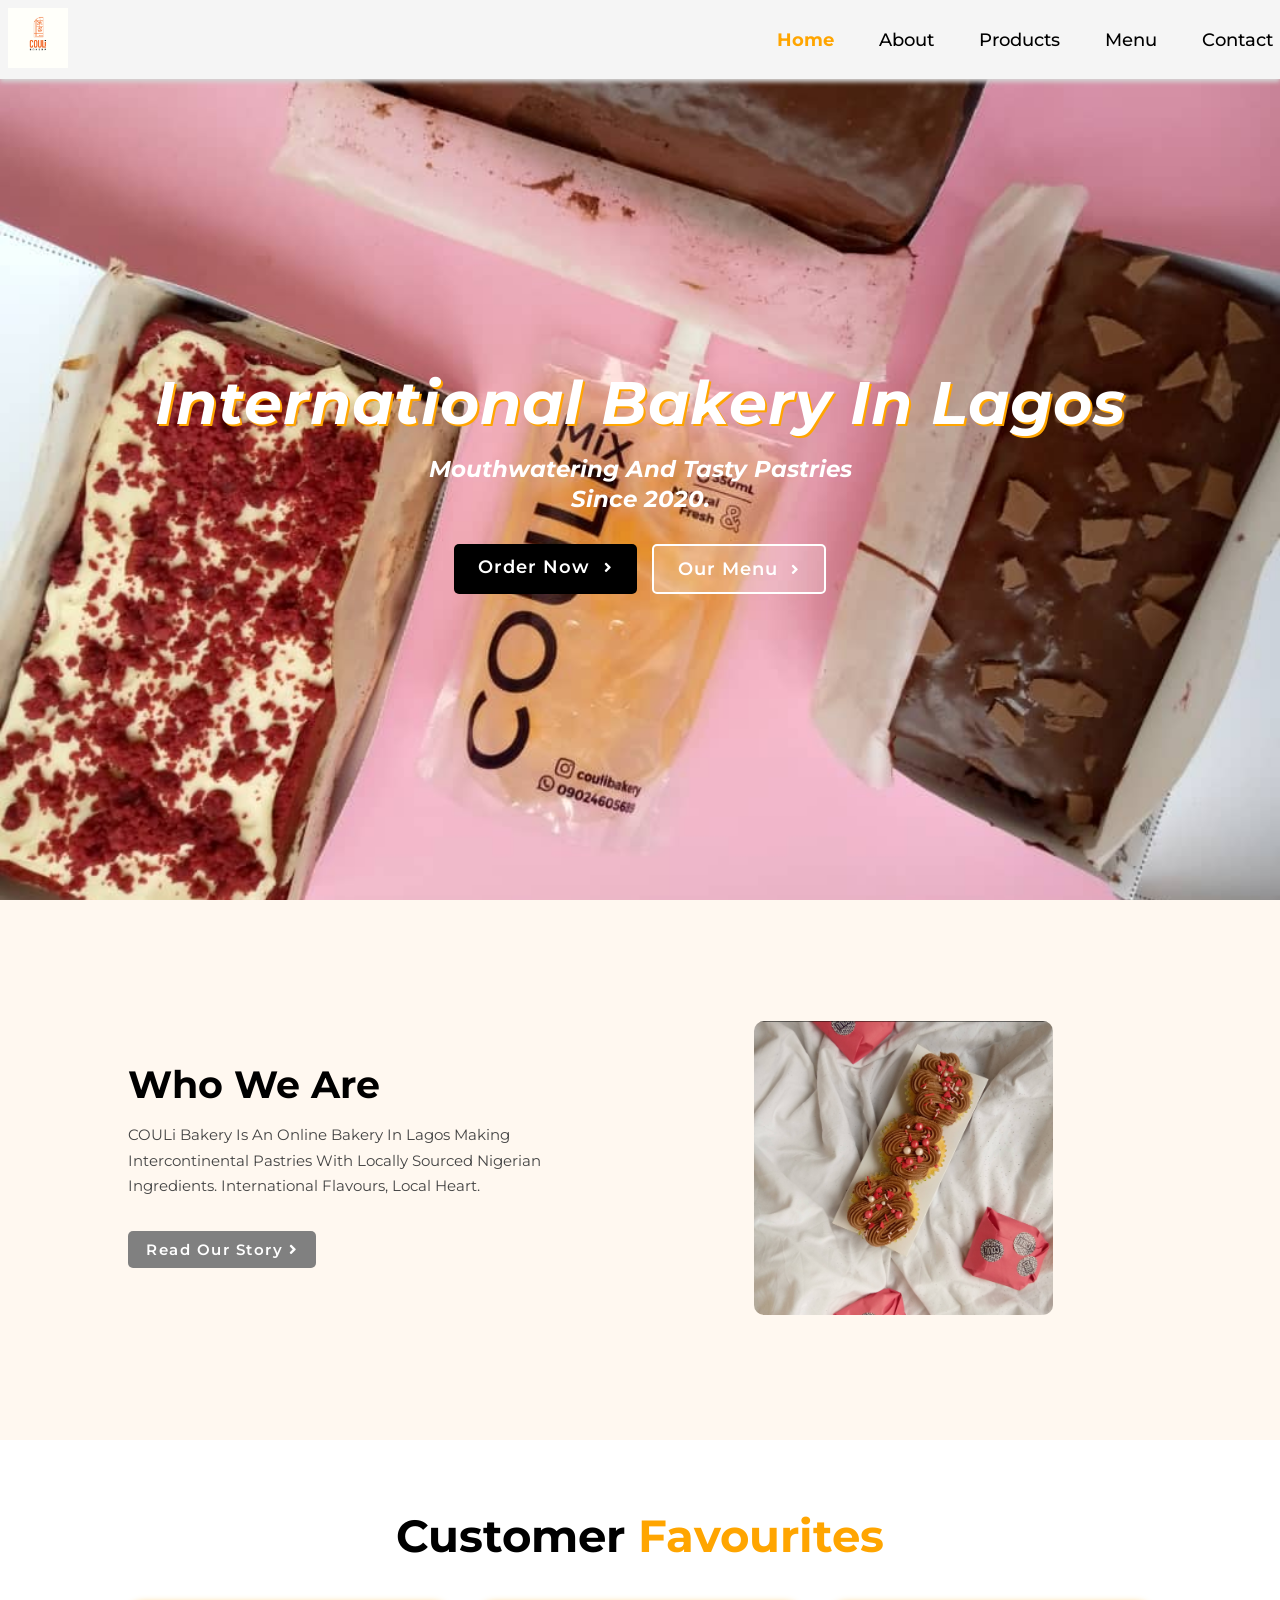
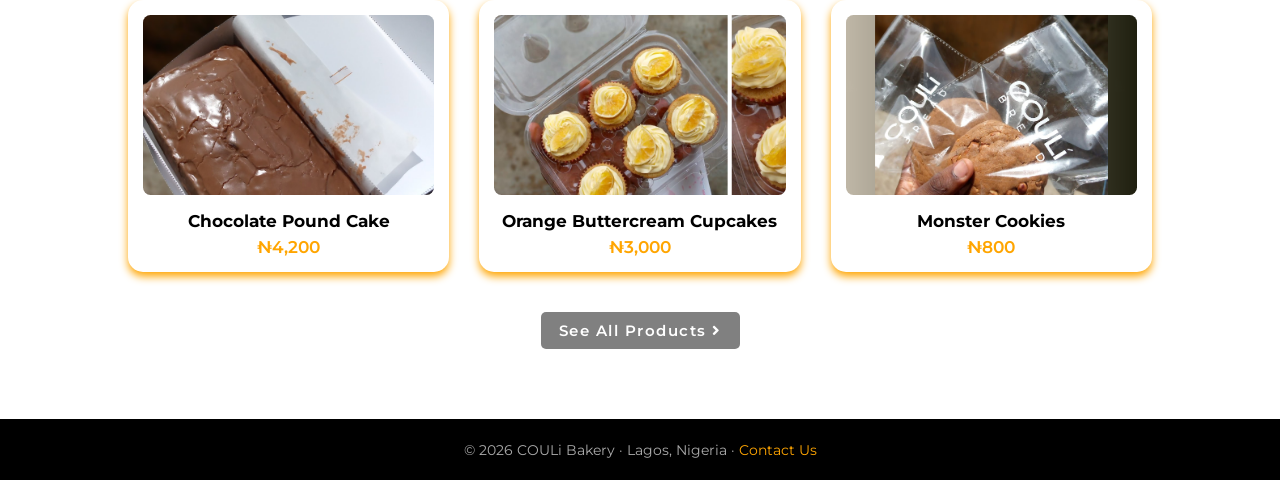
<file: Index.html>
<!DOCTYPE html>
<html lang="en">
<head>
    <meta charset="UTF-8">
    <meta name="viewport" content="width=device-width, initial-scale=1.0">
    <link rel="stylesheet" href="https://cdnjs.cloudflare.com/ajax/libs/font-awesome/5.15.3/css/all.min.css">
    <link rel="stylesheet" href="style.css">
    <title>COULi Bakery — Home</title>
</head>
<body>


    <header>
        <a href="index.html" class="logo"><img src="logo.png" alt="COULi Bakery Logo"></a>
        <nav class="navigate">
            <ul>
                <li><a href="index.html" class="active"><b>Home</b></a></li>
                <li><a href="about.html">About</a></li>
                <li><a href="products.html">Products</a></li>
                <li><a href="menu.html">Menu</a></li>
                <li><a href="contact.html">Contact</a></li>
            </ul>
        </nav>
        <div id="menu"><i class="fas fa-bars"></i></div>
    </header>

    
    <section class="home">
        <h1><em>International Bakery in Lagos</em></h1>
        <p><b><em>Mouthwatering and tasty pastries<br>since 2020.</em></b></p>
        <div class="home-btn">
           
            <a href="products.html" class="hero-link">Order Now <i class="fas fa-angle-right"></i></a>
            <a href="menu.html" class="hero-link secondary">Our Menu <i class="fas fa-angle-right"></i></a>
        </div>
    </section>

   
    <section class="home-teaser">
        <div class="teaser-content">
            <h2>Who We Are</h2>
            <p>COULi Bakery is an online bakery in Lagos making intercontinental pastries
               with locally sourced Nigerian ingredients. International flavours, local heart.</p>
            <a href="about.html" class="btn">Read Our Story <i class="fas fa-angle-right"></i></a>
        </div>
        <div class="teaser-image">
            <img src="hg2.png" alt="COULi pastries">
        </div>
    </section>

   
    <section class="home-featured">
        <h2 class="title">Customer <span>Favourites</span></h2>
        <div class="featured-grid">
            <div class="featured-card">
                <img src="cake2.png" alt="Chocolate Pound Cake">
                <h3>Chocolate Pound Cake</h3>
                <p>₦4,200</p>
            </div>
            <div class="featured-card">
                <img src="bgcu.png" alt="Cupcakes">
                <h3>Orange Buttercream Cupcakes</h3>
                <p>₦3,000</p>
            </div>
            <div class="featured-card">
                <img src="cok.png" alt="Monster Cookies">
                <h3>Monster Cookies</h3>
                <p>₦800</p>
            </div>
        </div>
        <div style="text-align:center; margin-top:2rem;">
            <a href="products.html" class="btn">See All Products <i class="fas fa-angle-right"></i></a>
        </div>
    </section>

    <footer class="page-footer">
        <p>© 2026 COULi Bakery · Lagos, Nigeria · <a href="contact.html">Contact Us</a></p>
    </footer>

    <script src="https://cdnjs.cloudflare.com/ajax/libs/jquery/3.6.0/jquery.min.js"></script>
    <script src="nav.js"></script>
</body>
</html>
</file>
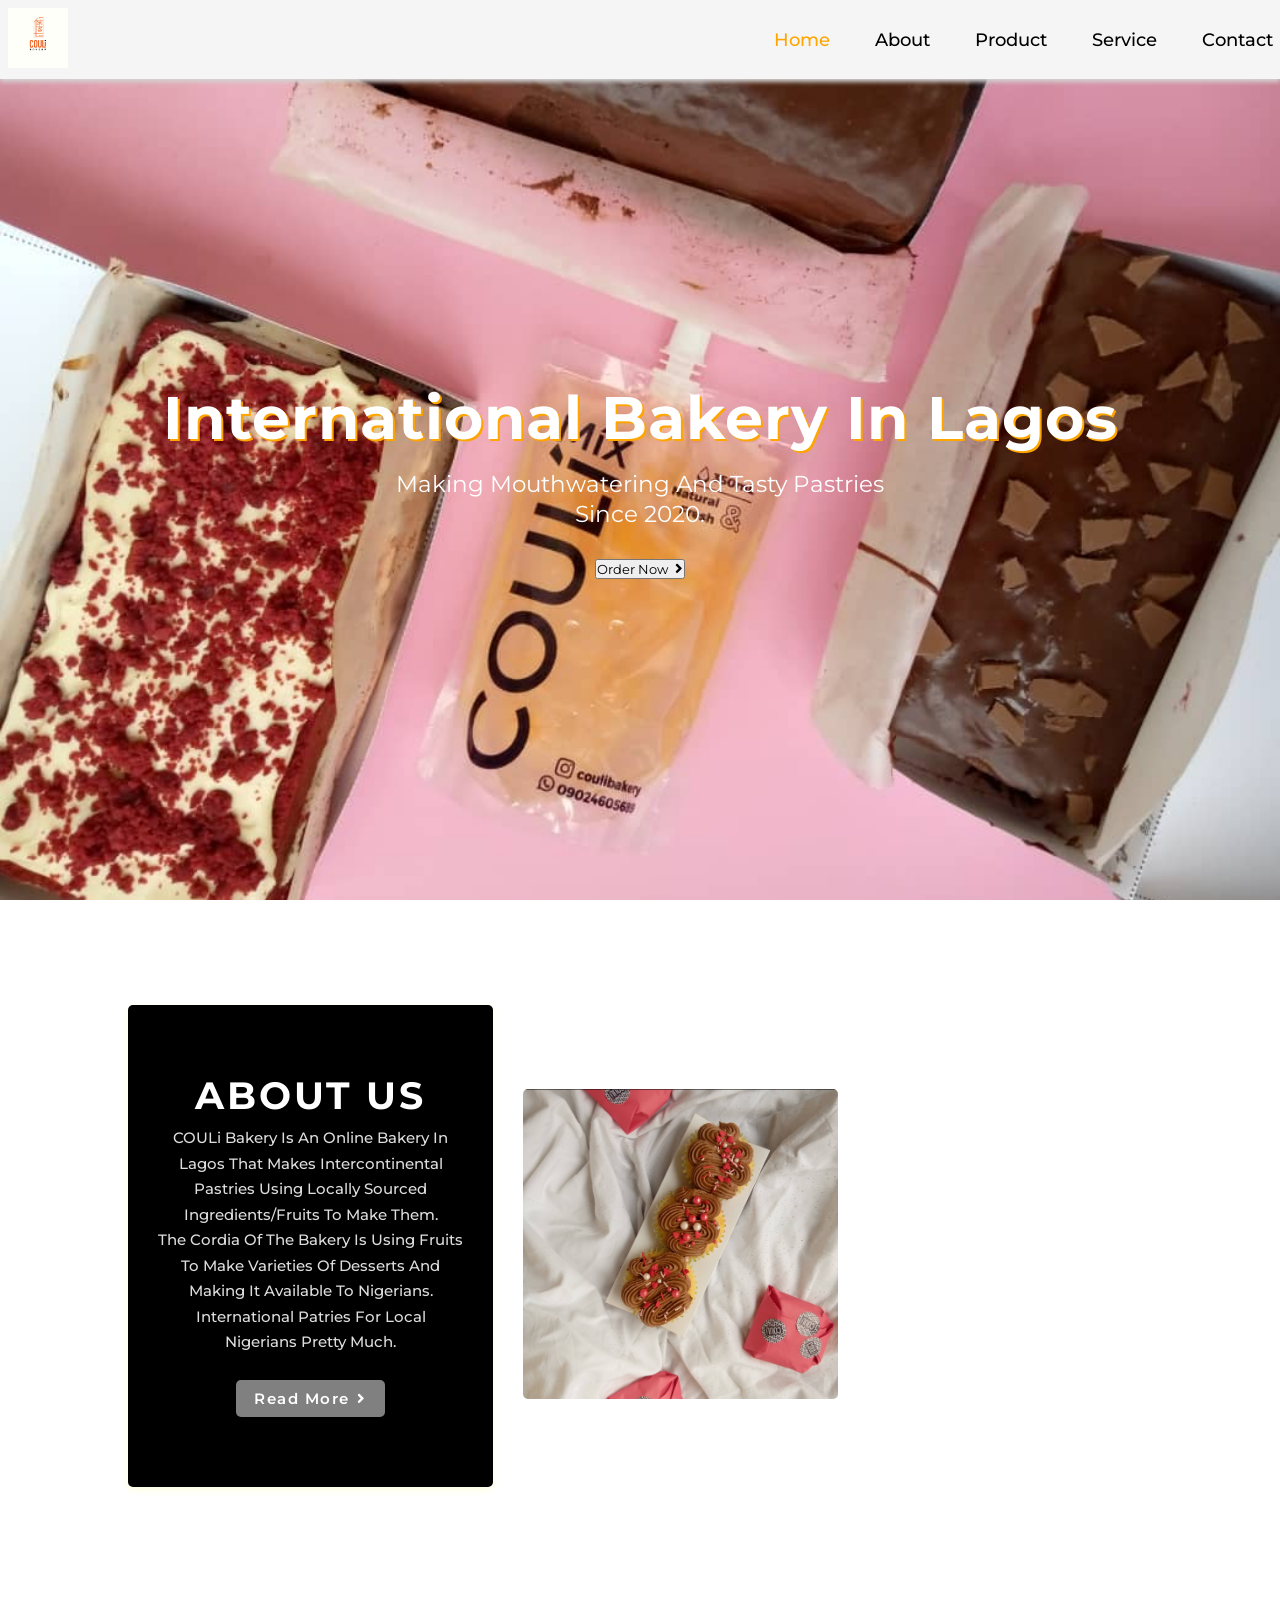
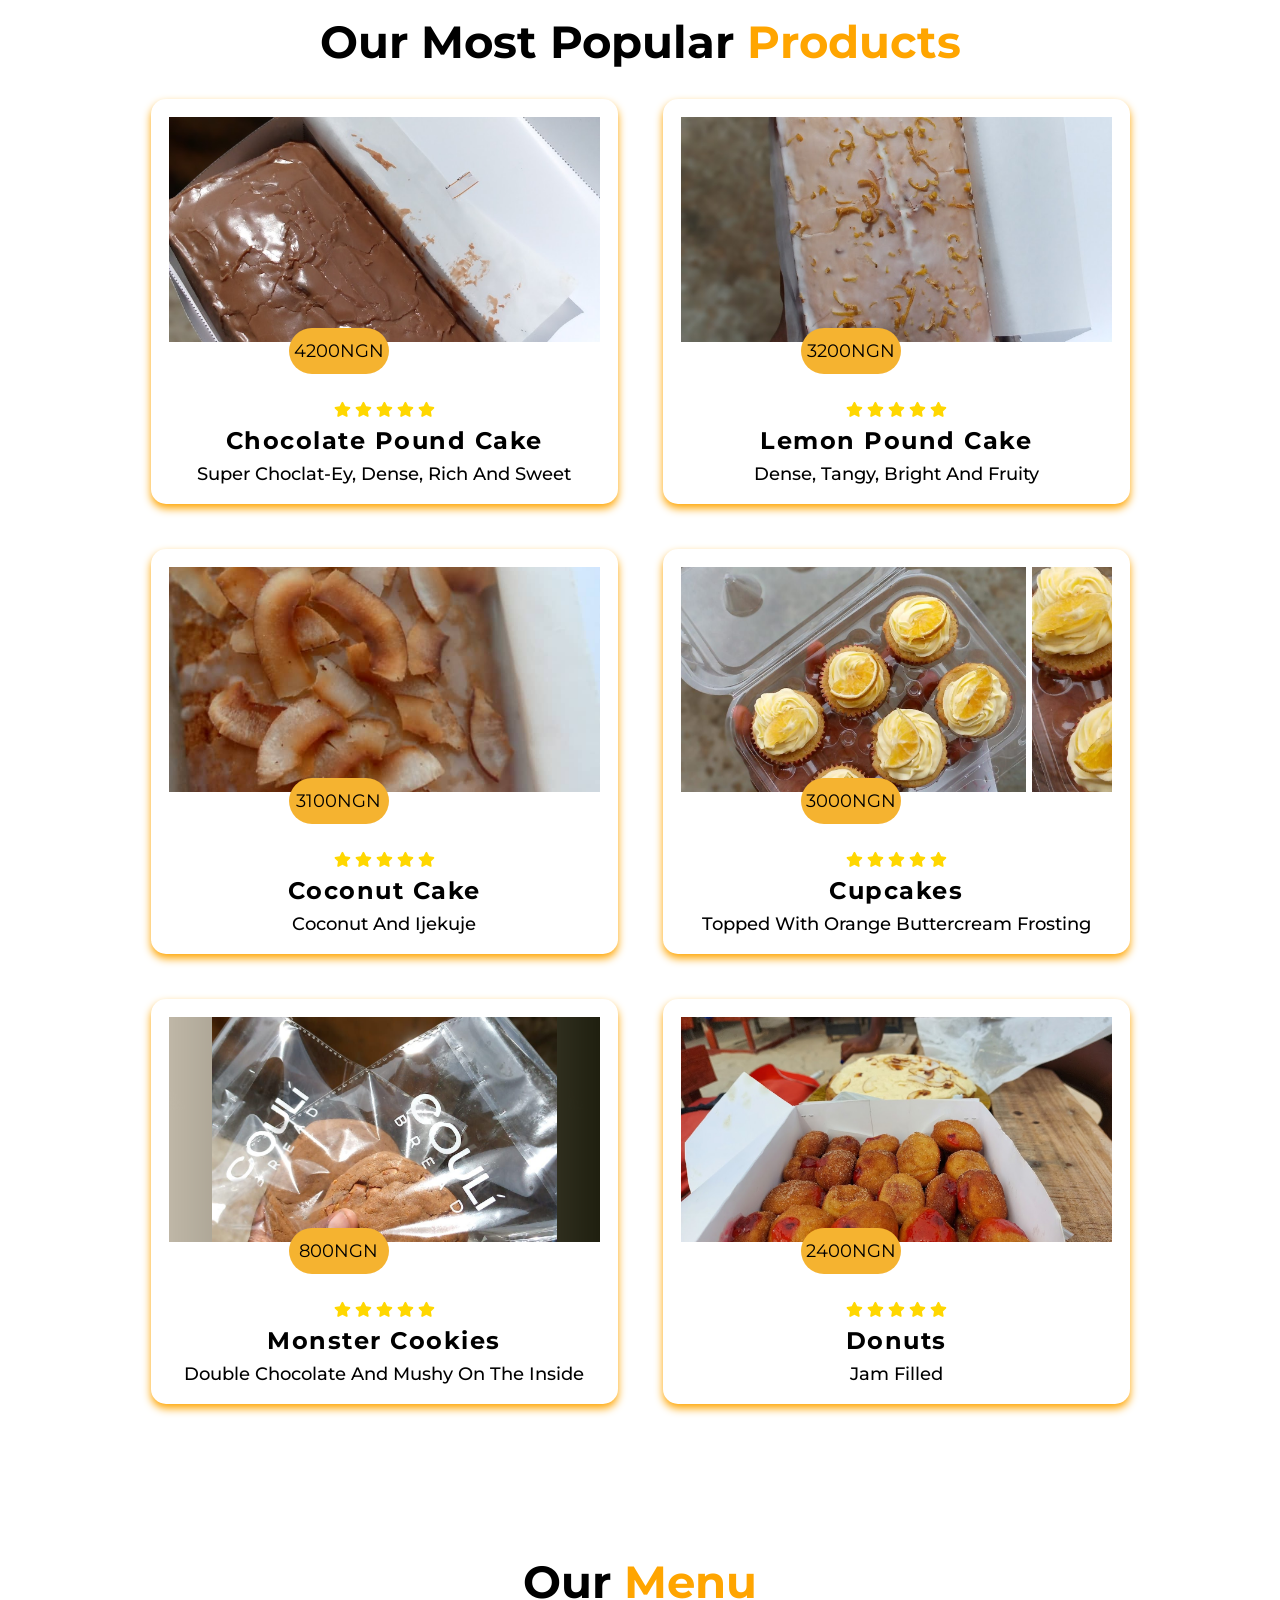
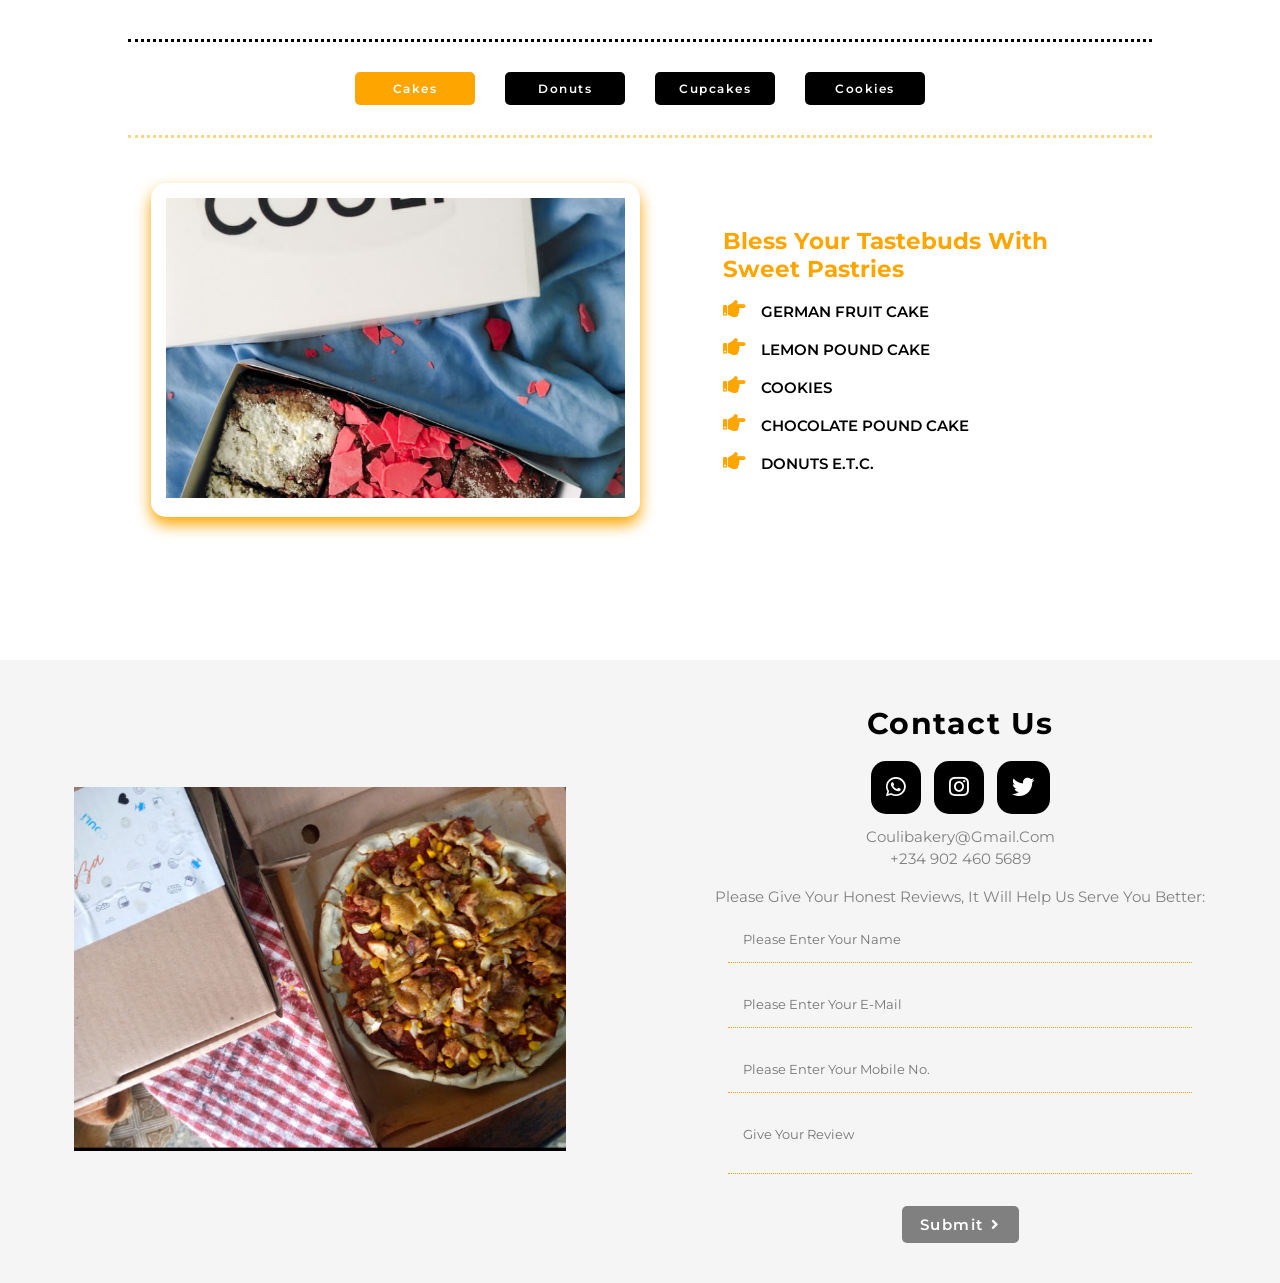
<file: index.html>
<!DOCTYPE html>
<html lang="en">
<head>
    <meta charset="UTF-8">
    <meta name="viewport" content="width=device-width, initial-scale=1.0">
    <link rel="stylesheet" href="https://cdnjs.cloudflare.com/ajax/libs/font-awesome/5.15.3/css/all.min.css">
    <link rel="stylesheet" href="style.css">
    <title>COULi Bakery</title>
</head>

<body>
    <!--------------------------------------header---------------->
    <header>
        <a href="#home" class="logo"><img src="logo.png"></a>

        <nav class="navigate">
            <ul>
                <li><a href="#home" class="active">Home</a></li>
                <li><a href="#about">About</a></li>
                <li><a href="#product">Product</a></li>
                <li><a href="#service">Service</a></li>
                <li><a href="#contact">Contact</a></li>
            </ul>
        </nav>
        <div id="menu"><i class="fas fa-bars"></i></div>
    </header>
    <!-------------------------Home------------------->
    <section id="home" class="home">
        <h1>International Bakery in Lagos</h1>
        <p>Making Mouthwatering and tasty pastries<br> since 2020.</p>
        <div class="home-btn">
            <button>Order Now<i class="fas fa-angle-right"></i></button>
        </div>
    </section>
    <!-------------------------about------------------->
    <section id="about" class="about">
        <div class="about-content">
            <h2>ABOUT US</h2>
            <p>COULi Bakery is an online Bakery in Lagos that makes intercontinental Pastries using locally sourced ingredients/fruits to make them.<br>
                The cordia of the Bakery is using fruits to make varieties of Desserts and making it available to Nigerians.</br>
                International Patries for Local Nigerians pretty much.</p>
            <button class="btn">Read More<i class="fas fa-angle-right"></i></button>
        </div>
        <div class="image">
            <img src="hg2.png" alt="img">
        </div>
    </section>
    <!-----------------------product-------------------->
    <section class="product" id="product">
        <h1 class="title">Our most popular <span>products</span></h1>
        <div class="cake-product">
            <div class="inner-cake-row">
                <div class="inner-cake-col">
                    <img src="cake2.png" alt="">
                    <div class="cake-price">
                        <p>4200NGN</p>
                    </div>
                    <div class="cake-star">
                        <i class="fa fa-star" aria-hidden="true"></i>
                        <i class="fa fa-star" aria-hidden="true"></i>
                        <i class="fa fa-star" aria-hidden="true"></i>
                        <i class="fa fa-star" aria-hidden="true"></i>
                        <i class="fa fa-star" aria-hidden="true"></i>
                    </div>
                    <h2>Chocolate pound cake</h2>
                    <h3>Super Choclat-ey, Dense, Rich and Sweet</h3>
                </div>
                <div class="inner-cake-col">
                    <img src="cake3.png" alt="">
                    <div class="cake-price">
                        <p>3200NGN</p>
                    </div>
                    <div class="cake-star">
                        <i class="fa fa-star" aria-hidden="true"></i>
                        <i class="fa fa-star" aria-hidden="true"></i>
                        <i class="fa fa-star" aria-hidden="true"></i>
                        <i class="fa fa-star" aria-hidden="true"></i>
                        <i class="fa fa-star" aria-hidden="true"></i>
                    </div>
                    <h2>Lemon pound cake</h2>
                    <h3>Dense, Tangy, Bright and Fruity</h3>
                </div>
                    
                <div class="inner-cake-col">
                    <img src="hg1.jpg" alt="">
                    <div class="cake-price">
                        <p>3100NGN</p>
                    </div>
                    <div class="cake-star">
                        <i class="fa fa-star" aria-hidden="true"></i>
                        <i class="fa fa-star" aria-hidden="true"></i>
                        <i class="fa fa-star" aria-hidden="true"></i>
                        <i class="fa fa-star" aria-hidden="true"></i>
                        <i class="fa fa-star" aria-hidden="true"></i>
                    </div>
                    <h2>Coconut cake</h2>
                    <h3>Coconut and ijekuje</h3>
                </div>
                <div class="inner-cake-col">
                    <img src="bgcu.png" alt="">
                    <div class="cake-price">
                        <p>3000NGN</p>
                    </div>
                    <div class="cake-star">
                        <i class="fa fa-star" aria-hidden="true"></i>
                        <i class="fa fa-star" aria-hidden="true"></i>
                        <i class="fa fa-star" aria-hidden="true"></i>
                        <i class="fa fa-star" aria-hidden="true"></i>
                        <i class="fa fa-star" aria-hidden="true"></i>
                    </div>
                    <h2>Cupcakes</h2>
                    <h3>Topped with Orange Buttercream Frosting</h3>
                </div>
                <div class="inner-cake-col">
                    <img src="cok.png" alt="">
                    <div class="cake-price">
                        <p>800NGN</p>
                    </div>
                    <div class="cake-star">
                        <i class="fa fa-star" aria-hidden="true"></i>
                        <i class="fa fa-star" aria-hidden="true"></i>
                        <i class="fa fa-star" aria-hidden="true"></i>
                        <i class="fa fa-star" aria-hidden="true"></i>
                        <i class="fa fa-star" aria-hidden="true"></i>
                    </div>
                    <h2>Monster Cookies</h2>
                    <h3>Double Chocolate and Mushy on the inside</h3>
                </div>
                <div class="inner-cake-col">
                    <img src="do.png" alt="">
                    <div class="cake-price">
                        <p>2400NGN</p>
                    </div>
                    <div class="cake-star">
                        <i class="fa fa-star" aria-hidden="true"></i>
                        <i class="fa fa-star" aria-hidden="true"></i>
                        <i class="fa fa-star" aria-hidden="true"></i>
                        <i class="fa fa-star" aria-hidden="true"></i>
                        <i class="fa fa-star" aria-hidden="true"></i>
                    </div>
                    <h2>Donuts</h2>
                    <h3>Jam filled</h3>
                </div>
            </div>
        </div>
    </section>
    <!----------------------service--------------------->
    <section id="service" class="service">
        <h1 class="title">Our <span>Menu</span></h1>
        <div class="cake-list">
            <a class="btn1 active" data-src="img1.png">Cakes</a>
            <a class="btn1" data-src="do.png">Donuts</a>
            <a class="btn1" data-src="bgcu.png">Cupcakes</a>
            <a class="btn1" data-src="cok.png">Cookies</a>
        </div>
        <div class="cake-row">
            <div class="image">
                <img src="img1.png" id="cake-img" alt="">
            </div>
            <div class="cake-content">
                <div class="cake-info">
                    <h3> Bless your tastebuds with sweet pastries
                        &nbsp;<i class="fa-solid fa-pie"></i></h3>
                    <a><i class="fas fa-hand-point-right"></i>GERMAN FRUIT CAKE<br></a>
                    <a><i class="fas fa-hand-point-right"></i>LEMON POUND CAKE<br></a>
                    <a><i class="fas fa-hand-point-right"></i>COOKIES<br></a>
                    <a><i class="fas fa-hand-point-right"></i>CHOCOLATE POUND CAKE<br></a>
                    <a><i class="fas fa-hand-point-right"></i>DONUTS E.T.C.<br></a>
                </div>
            </div>
        </div>
    </section>
    <!------------------------contact us--------------->
    <footer class="contact" id="contact">
        <div class="cake-contact">
            <div class="cake-contact-row">
                <div class="cake-contact-col">
                    <img src="hg3.png" alt="img" class="images">
                </div>
                <div class="cake-contact-col">
                    <h1>Contact Us</h1>
                    <div class="social">
                        <i class="fab fa-whatsapp"></i>
                        <i class="fab fa-instagram"></i>
                        <i class="fab fa-twitter"></i>
                    </div>
                    <p>coulibakery@gmail.com<br>+234 902 460 5689</p>
                    <p>Please give your honest reviews, it will help us serve you better:</p>
                    <form id="formdetails" method="get">
                    <input type="text" name="name" id="name" placeholder="Please Enter Your Name" required>
                    <input type="text" name="email" id="email" placeholder="Please Enter Your E-mail" required>
                    <input type="text" name="mobile" id="mobile" placeholder="Please Enter Your Mobile No." required>
                    <textarea row="8" col="10" name="msg" placeholder="Give Your Review"></textarea>
                    <button class="btn">Submit<i class="fas fa-angle-right"></i></button>
                </form>
                </div>
            </div>
        </div>
    </footer>
    <!-------------------------jquery------------------------------>
    <script src="https://cdnjs.cloudflare.com/ajax/libs/jquery/3.6.0/jquery.min.js"></script>
    <script>
        $(document).ready(function () {
            $('#menu').click(function () {
                $(this).toggleClass('fas fa-times');
                $('.navigate').toggleClass('nav-toggle');
            });

            $(window).on('scroll load',function()
            {
                $('#menu').removeClass('fas fa-times');
                $('.navigate').removeClass('nav-toggle');
            });

            $('.service .cake-list .btn1').click(function () {
                $(this).addClass('active').siblings().removeClass('active');

                let src = $(this).attr('data-src');
                $('#cake-img').attr('src', src);
            });

        });

    </script>
</body>

</html>
</file>
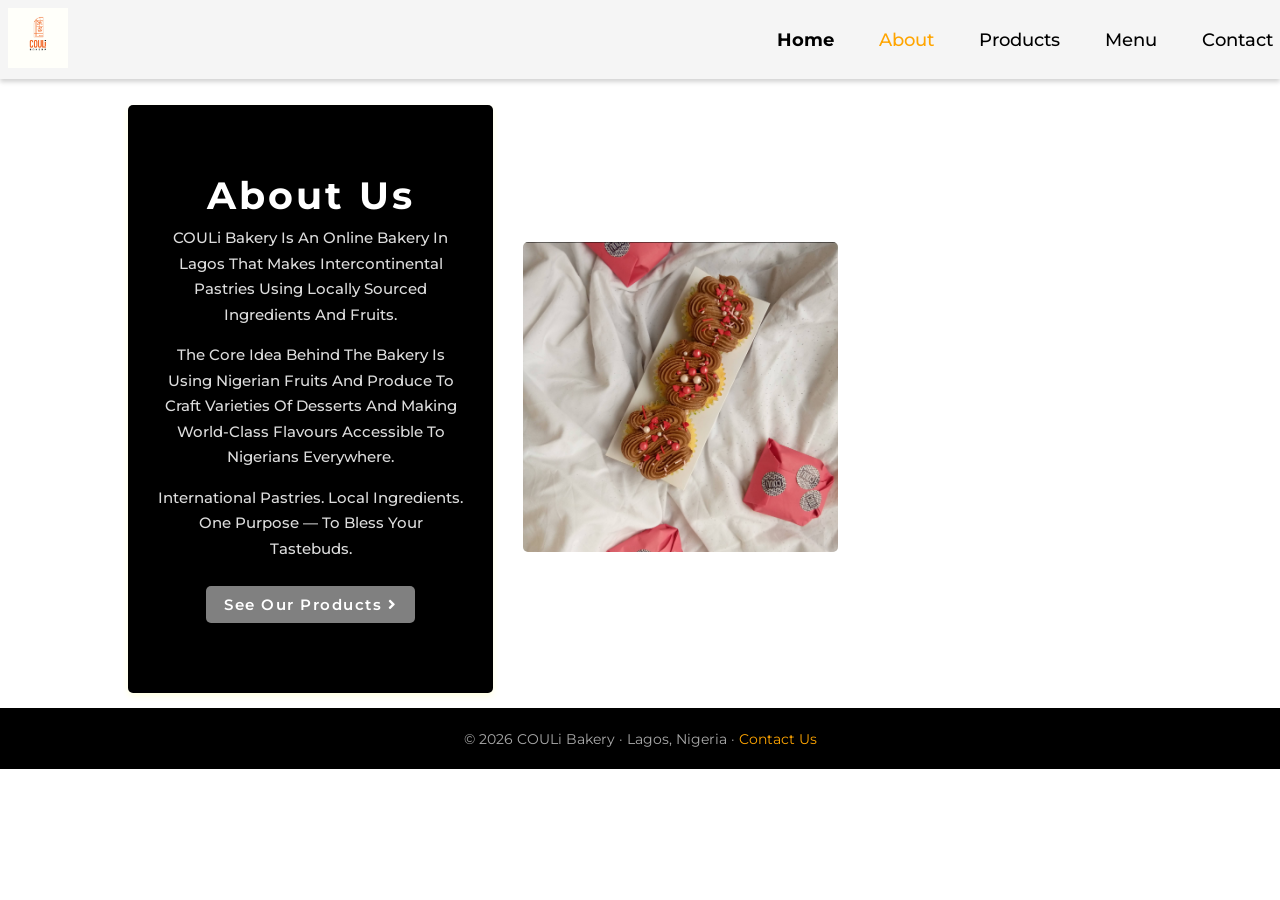
<file: about.html>
<!DOCTYPE html>
<html lang="en">
<head>
    <meta charset="UTF-8">
    <meta name="viewport" content="width=device-width, initial-scale=1.0">
    <link rel="stylesheet" href="https://cdnjs.cloudflare.com/ajax/libs/font-awesome/5.15.3/css/all.min.css">
    <link rel="stylesheet" href="style.css">
    <title>COULi Bakery — About</title>
</head>
<body>

    <header>
        <a href="index.html" class="logo"><img src="logo.png" alt="COULi Bakery Logo"></a>
        <nav class="navigate">
            <ul>
                <li><a href="index.html"><b>Home</b></a></li>
                <li><a href="about.html" class="active">About</a></li>
                <li><a href="products.html">Products</a></li>
                <li><a href="menu.html">Menu</a></li>
                <li><a href="contact.html">Contact</a></li>
            </ul>
        </nav>
        <div id="menu"><i class="fas fa-bars"></i></div>
    </header>
    <section class="about page-section">
        <div class="about-content">
            <h2>About Us</h2>
            <p>COULi Bakery is an online Bakery in Lagos that makes intercontinental
               pastries using locally sourced ingredients and fruits.</p>
            <p>The core idea behind the bakery is using Nigerian fruits and produce
               to craft varieties of desserts and making world-class flavours accessible
               to Nigerians everywhere.</p>
            <p>International pastries. Local ingredients. One purpose — to bless your
               tastebuds.</p>
            <a href="products.html" class="btn">See Our Products <i class="fas fa-angle-right"></i></a>
        </div>
        <div class="image">
            <img src="hg2.png" alt="COULi Bakery pastries">
        </div>
    </section>

    <footer class="page-footer">
        <p>© 2026 COULi Bakery · Lagos, Nigeria · <a href="contact.html">Contact Us</a></p>
    </footer>

    <script src="https://cdnjs.cloudflare.com/ajax/libs/jquery/3.6.0/jquery.min.js"></script>
    <script src="nav.js"></script>
</body>
</html>
</file>
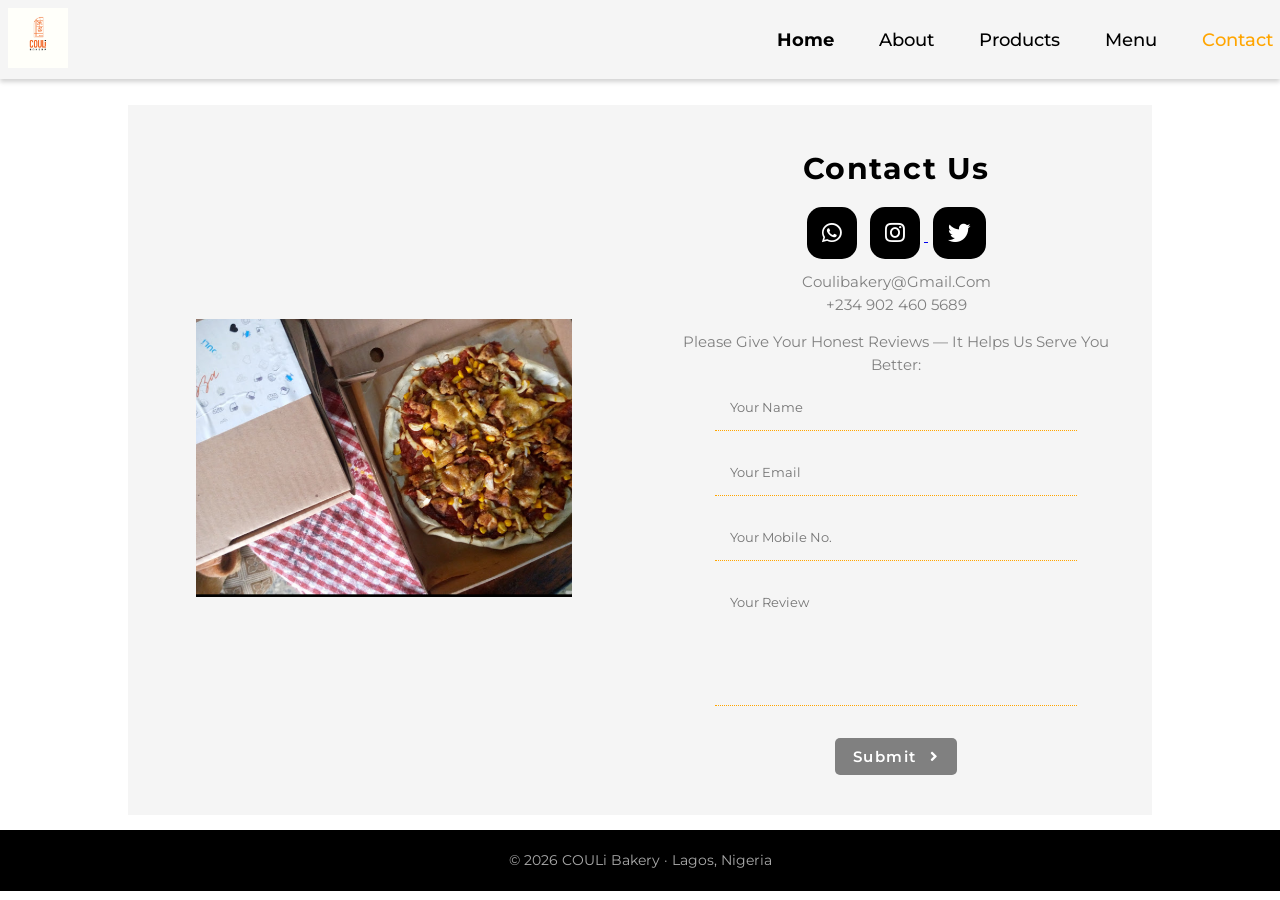
<file: contact.html>
<!DOCTYPE html>
<html lang="en">
<head>
    <meta charset="UTF-8">
    <meta name="viewport" content="width=device-width, initial-scale=1.0">
    <link rel="stylesheet" href="https://cdnjs.cloudflare.com/ajax/libs/font-awesome/5.15.3/css/all.min.css">
    <link rel="stylesheet" href="style.css">
    <title>COULi Bakery — Contact</title>
</head>
<body>

    <header>
        <a href="index.html" class="logo"><img src="logo.png" alt="COULi Bakery Logo"></a>
        <nav class="navigate">
            <ul>
                <li><a href="index.html"><b>Home</b></a></li>
                <li><a href="about.html">About</a></li>
                <li><a href="products.html">Products</a></li>
                <li><a href="menu.html">Menu</a></li>
                <li><a href="contact.html" class="active">Contact</a></li>
            </ul>
        </nav>
        <div id="menu"><i class="fas fa-bars"></i></div>
    </header>
    <footer class="contact page-section" id="contact">
        <div class="cake-contact">
            <div class="cake-contact-row">
                <div class="cake-contact-col">
                    <img src="hg3.png" alt="COULi Bakery" class="images">
                </div>
                <div class="cake-contact-col">
                    <h1>Contact Us</h1>
                    <div class="social">
                        <a href="#"><i class="fab fa-whatsapp"></i></a>
                        <a href="https://www.instagram.com/coulibakery/" target="_blank" rel="noopener">
                            <i class="fab fa-instagram"></i>
                        </a>
                        <a href="https://twitter.com/coulibakery" target="_blank" rel="noopener">
                            <i class="fab fa-twitter"></i>
                        </a>
                    </div>
                    <p>coulibakery@gmail.com<br>+234 902 460 5689</p>
                    <p>Please give your honest reviews — it helps us serve you better:</p>

                    <form id="formdetails" method="post">
                        <input type="text" name="name" id="name" placeholder="Your Name" required>
                        <input type="email" name="email" id="email" placeholder="Your Email" required>
                        <input type="tel" name="mobile" id="mobile" placeholder="Your Mobile No.">
                        <textarea rows="6" name="msg" placeholder="Your Review"></textarea>
                        <button class="btn" type="submit">Submit <i class="fas fa-angle-right"></i></button>
                    </form>
                </div>
            </div>
        </div>
    </footer>

    <div class="page-footer">
        <p>© 2026 COULi Bakery · Lagos, Nigeria</p>
    </div>

    <script src="https://cdnjs.cloudflare.com/ajax/libs/jquery/3.6.0/jquery.min.js"></script>
    <script src="nav.js"></script>
</body>
</html>
</file>
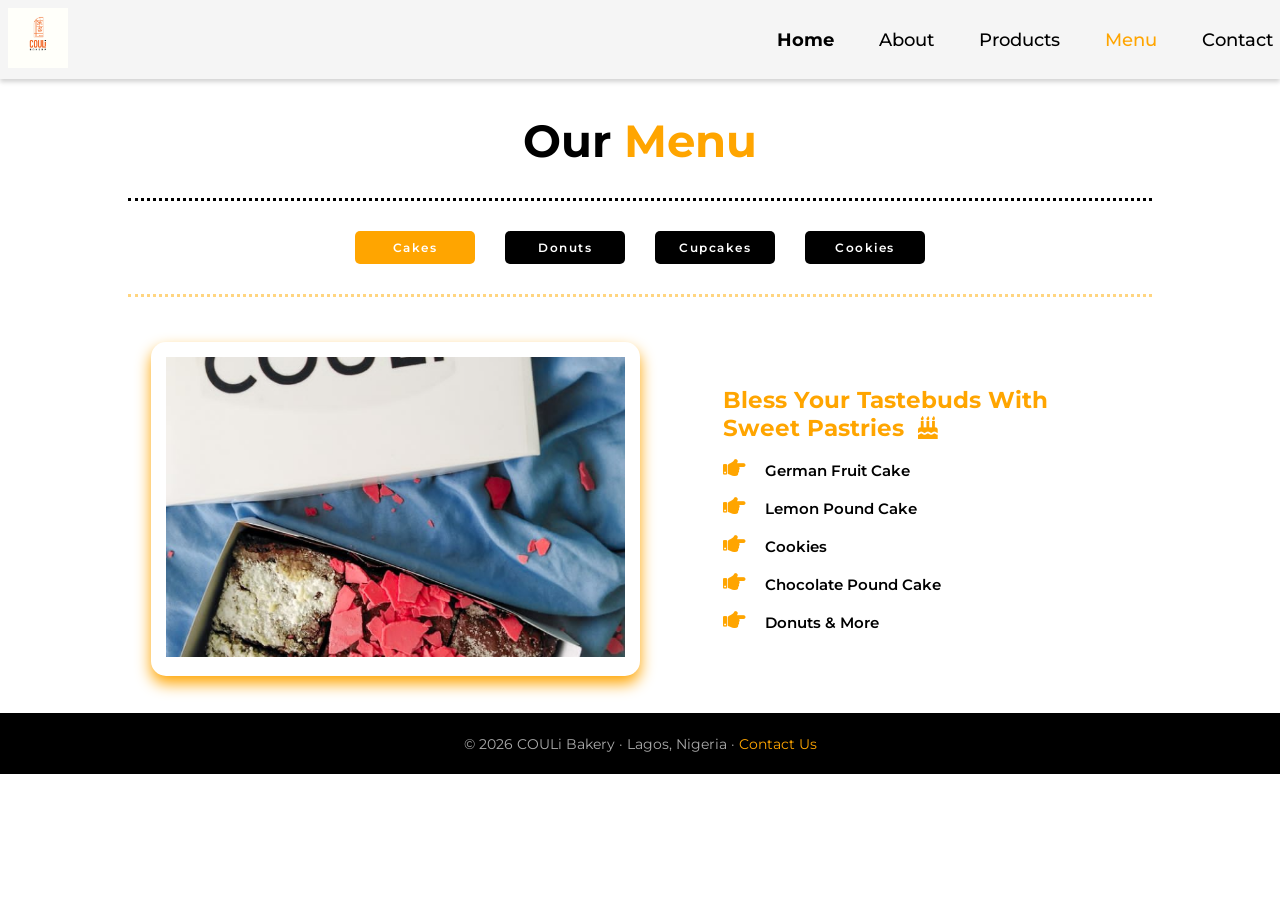
<file: menu.html>
<!DOCTYPE html>
<html lang="en">
<head>
    <meta charset="UTF-8">
    <meta name="viewport" content="width=device-width, initial-scale=1.0">
    <link rel="stylesheet" href="https://cdnjs.cloudflare.com/ajax/libs/font-awesome/5.15.3/css/all.min.css">
    <link rel="stylesheet" href="style.css">
    <title>COULi Bakery — Menu</title>
</head>
<body>

    <header>
        <a href="index.html" class="logo"><img src="logo.png" alt="COULi Bakery Logo"></a>
        <nav class="navigate">
            <ul>
                <li><a href="index.html"><b>Home</b></a></li>
                <li><a href="about.html">About</a></li>
                <li><a href="products.html">Products</a></li>
                <li><a href="menu.html" class="active">Menu</a></li>
                <li><a href="contact.html">Contact</a></li>
            </ul>
        </nav>
        <div id="menu"><i class="fas fa-bars"></i></div>
    </header>

    
    <section class="service page-section">
        <h1 class="title">Our <span>Menu</span></h1>
        <div class="cake-list">
            <a class="btn1 active" data-src="img1.png">Cakes</a>
            <a class="btn1" data-src="do.png">Donuts</a>
            <a class="btn1" data-src="bgcu.png">Cupcakes</a>
            <a class="btn1" data-src="cok.png">Cookies</a>
        </div>
        <div class="cake-row">
            <div class="image">
                <img src="img1.png" id="cake-img" alt="Menu item">
            </div>
            <div class="cake-content">
                <div class="cake-info">
                    <h3>Bless your tastebuds with sweet pastries &nbsp;<i class="fas fa-birthday-cake"></i></h3>
                    <a><i class="fas fa-hand-point-right"></i> German Fruit Cake<br></a>
                    <a><i class="fas fa-hand-point-right"></i> Lemon Pound Cake<br></a>
                    <a><i class="fas fa-hand-point-right"></i> Cookies<br></a>
                    <a><i class="fas fa-hand-point-right"></i> Chocolate Pound Cake<br></a>
                    <a><i class="fas fa-hand-point-right"></i> Donuts & More<br></a>
                </div>
            </div>
        </div>
    </section>

    <footer class="page-footer">
        <p>© 2026 COULi Bakery · Lagos, Nigeria · <a href="contact.html">Contact Us</a></p>
    </footer>

    <script src="https://cdnjs.cloudflare.com/ajax/libs/jquery/3.6.0/jquery.min.js"></script>
    <script src="nav.js"></script>
    <script>
        $(document).ready(function () {
            $('.service .cake-list .btn1').click(function () {
                $(this).addClass('active').siblings().removeClass('active');
                let src = $(this).attr('data-src');
                $('#cake-img').attr('src', src);
            });
        });
    </script>
</body>
</html>
</file>
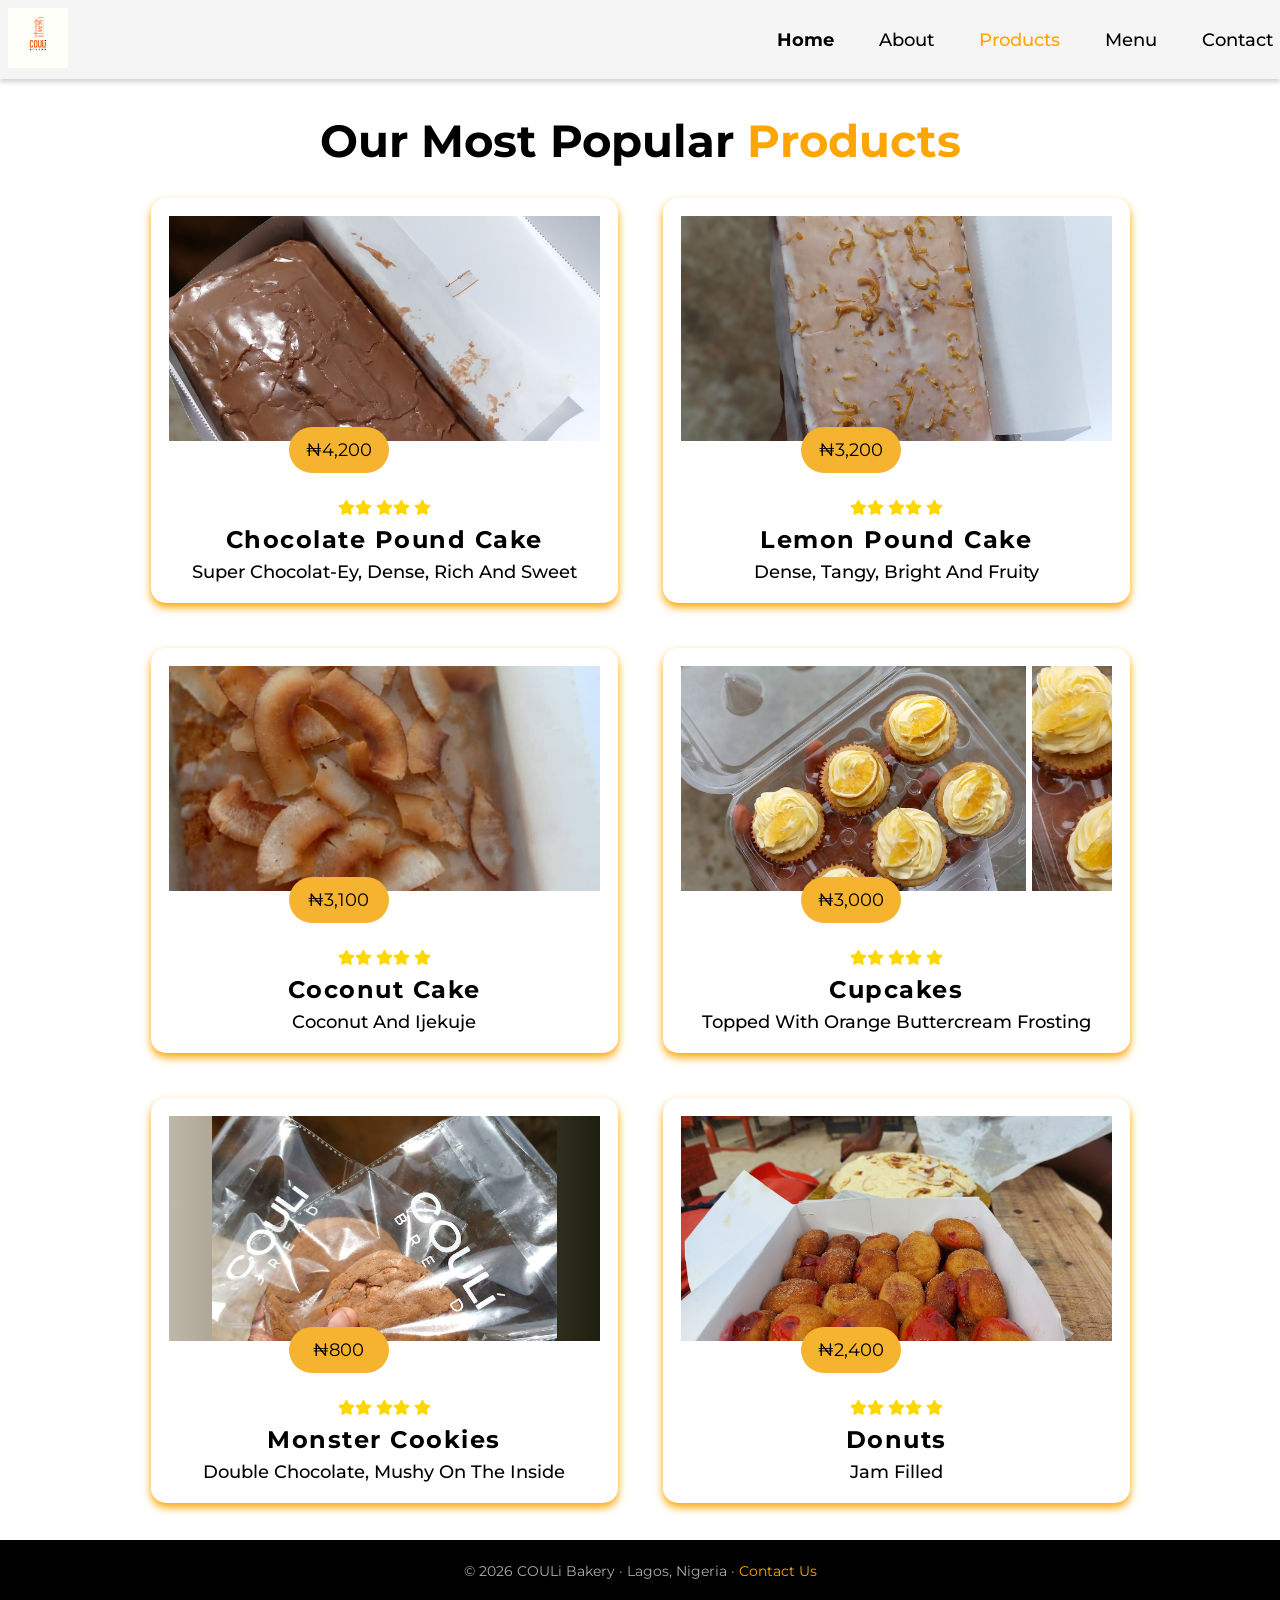
<file: product.html>
<!DOCTYPE html>
<html lang="en">
<head>
    <meta charset="UTF-8">
    <meta name="viewport" content="width=device-width, initial-scale=1.0">
    <link rel="stylesheet" href="https://cdnjs.cloudflare.com/ajax/libs/font-awesome/5.15.3/css/all.min.css">
    <link rel="stylesheet" href="style.css">
    <title>COULi Bakery — Products</title>
</head>
<body>

    <header>
        <a href="index.html" class="logo"><img src="logo.png" alt="COULi Bakery Logo"></a>
        <nav class="navigate">
            <ul>
                <li><a href="index.html"><b>Home</b></a></li>
                <li><a href="about.html">About</a></li>
                <li><a href="products.html" class="active">Products</a></li>
                <li><a href="menu.html">Menu</a></li>
                <li><a href="contact.html">Contact</a></li>
            </ul>
        </nav>
        <div id="menu"><i class="fas fa-bars"></i></div>
    </header>


    <section class="product page-section">
        <h1 class="title">Our Most Popular <span>Products</span></h1>
        <div class="cake-product">
            <div class="inner-cake-row">

                <div class="inner-cake-col">
                    <img src="cake2.png" alt="Chocolate Pound Cake">
                    <div class="cake-price"><p>₦4,200</p></div>
                    <div class="cake-star">
                        <i class="fa fa-star"></i><i class="fa fa-star"></i>
                        <i class="fa fa-star"></i><i class="fa fa-star"></i>
                        <i class="fa fa-star"></i>
                    </div>
                    <h2>Chocolate Pound Cake</h2>
                    <h3>Super Chocolat-ey, Dense, Rich and Sweet</h3>
                </div>

                <div class="inner-cake-col">
                    <img src="cake3.png" alt="Lemon Pound Cake">
                    <div class="cake-price"><p>₦3,200</p></div>
                    <div class="cake-star">
                        <i class="fa fa-star"></i><i class="fa fa-star"></i>
                        <i class="fa fa-star"></i><i class="fa fa-star"></i>
                        <i class="fa fa-star"></i>
                    </div>
                    <h2>Lemon Pound Cake</h2>
                    <h3>Dense, Tangy, Bright and Fruity</h3>
                </div>

                <div class="inner-cake-col">
                    <img src="hg1.jpg" alt="Coconut Cake">
                    <div class="cake-price"><p>₦3,100</p></div>
                    <div class="cake-star">
                        <i class="fa fa-star"></i><i class="fa fa-star"></i>
                        <i class="fa fa-star"></i><i class="fa fa-star"></i>
                        <i class="fa fa-star"></i>
                    </div>
                    <h2>Coconut Cake</h2>
                    <h3>Coconut and Ijekuje</h3>
                </div>

                <div class="inner-cake-col">
                    <img src="bgcu.png" alt="Cupcakes">
                    <div class="cake-price"><p>₦3,000</p></div>
                    <div class="cake-star">
                        <i class="fa fa-star"></i><i class="fa fa-star"></i>
                        <i class="fa fa-star"></i><i class="fa fa-star"></i>
                        <i class="fa fa-star"></i>
                    </div>
                    <h2>Cupcakes</h2>
                    <h3>Topped with Orange Buttercream Frosting</h3>
                </div>

                <div class="inner-cake-col">
                    <img src="cok.png" alt="Monster Cookies">
                    <div class="cake-price"><p>₦800</p></div>
                    <div class="cake-star">
                        <i class="fa fa-star"></i><i class="fa fa-star"></i>
                        <i class="fa fa-star"></i><i class="fa fa-star"></i>
                        <i class="fa fa-star"></i>
                    </div>
                    <h2>Monster Cookies</h2>
                    <h3>Double Chocolate, Mushy on the Inside</h3>
                </div>

                <div class="inner-cake-col">
                    <img src="do.png" alt="Jam Donuts">
                    <div class="cake-price"><p>₦2,400</p></div>
                    <div class="cake-star">
                        <i class="fa fa-star"></i><i class="fa fa-star"></i>
                        <i class="fa fa-star"></i><i class="fa fa-star"></i>
                        <i class="fa fa-star"></i>
                    </div>
                    <h2>Donuts</h2>
                    <h3>Jam Filled</h3>
                </div>

            </div>
        </div>
    </section>

    <footer class="page-footer">
        <p>© 2026 COULi Bakery · Lagos, Nigeria · <a href="contact.html">Contact Us</a></p>
    </footer>

    <script src="https://cdnjs.cloudflare.com/ajax/libs/jquery/3.6.0/jquery.min.js"></script>
    <script src="nav.js"></script>
</body>
</html>
</file>
<file: style.css>
@import url('https://fonts.googleapis.com/css2?family=Montserrat:wght@300;400;500&display=swap');

* {
    margin: 0;
    padding: 0;
    font-family: 'Montserrat', sans-serif;
    box-sizing: border-box;
    text-transform: capitalize;
}
html {
    font-size: 15px;
    scroll-behavior: smooth;
}
html::-webkit-scrollbar { width: .8rem; }
html::-webkit-scrollbar-thumb { background: orange; }

section, .page-section {
    min-height: 60vh;
    padding: 1rem 10%;
    padding-top: 7rem;
}


header {
    position: fixed;        
    top: 0;
    left: 0;
    width: 100%;
    background: whitesmoke;
    padding: 0.5rem;
    box-shadow: 0 .2rem .3rem lightgray;
    display: flex;
    align-items: center;
    justify-content: space-between;
    z-index: 1000;            
}
header .logo img { height: 4rem; }
header .navigate ul {
    display: flex;
    align-items: center;
    justify-content: center;
    list-style: none;
}
header .navigate ul li { margin-left: 3rem; }
header .navigate ul li a {
    font-size: 1.2rem;
    color: black;
    text-decoration: none;
    font-weight: 500;
}
header .navigate ul li a.active,
header .navigate ul li a:hover { color: orange; }
header #menu {
    font-size: 2rem;
    color: orange;
    cursor: pointer;
    display: none;
}

@media(max-width:768px) {
    header #menu { display: block; }
    header .navigate {
        position: fixed;
        top: 5rem;
        left: 0;
        width: 100%;
        background: orange;
        transform: scaleY(0);
        transform-origin: top;
        opacity: 0;
        transition: .3s ease;
        z-index: 999;
    }
    header .navigate ul { flex-flow: column; padding: 1rem; }
    header .navigate ul li { margin: 1rem; width: 100%; }
    header .navigate ul li a {
        display: block;
        color: #000;
        padding-left: 2rem;
        border-right: .1rem solid #000;
        font-size: 1rem;
    }
    header .navigate ul li a:hover,
    header .navigate ul li a.active { color: white; border-color: black; }
    header .navigate.nav-toggle { transform: scaleY(1); opacity: 1; }
    .fa-times { transition: .5s ease; transform: rotate(180deg); }
}


.home {
    background-image: url("cake1.jpg");
    background-position: center;
    background-size: cover;
    color: #fff;
    text-align: center;
    min-height: 100vh;
    display: flex;
    flex-direction: column;
    justify-content: center;
    align-items: center;
    padding-top: 5rem;
}
.home h1 {
    font-size: 4rem;
    text-shadow: 2px 2px orange;
    letter-spacing: 1px;
    margin-bottom: 1rem;
}
.home p { font-size: 1.5rem; line-height: 2rem; margin-bottom: 2rem; }

.home-btn { display: flex; gap: 1rem; justify-content: center; flex-wrap: wrap; }
.hero-link {
    display: inline-block;
    padding: 12px 24px;
    border-radius: 5px;
    font-size: 1.2rem;
    font-weight: 600;
    text-decoration: none;
    letter-spacing: 1px;
    color: #fff;
    background: black;
    transition: background .3s ease;
}
.hero-link:hover { background: orange; color: #fff; }
.hero-link.secondary { background: rgba(255,255,255,0.2); border: 2px solid white; }
.hero-link.secondary:hover { background: orange; border-color: orange; }

@media(max-width:768px) {
    .home h1 { font-size: 2.5rem; }
    .home p { font-size: 1.2rem; }
}

.btn {
    display: inline-block;
    margin: 10px 0;
    padding: .6rem 1.2rem;
    border-radius: 5px;
    border: none;
    background: grey;
    color: #fff;
    font-size: 1rem;
    font-weight: 600;
    letter-spacing: .1rem;
    text-decoration: none;
    cursor: pointer;
    transition: background .3s ease;
}
.btn:hover { background: orange; }

button i, .hero-link i {
    margin-left: .5rem;
    font-size: 1rem;
    animation: animate .5s ease infinite;
}
@keyframes animate {
    0%   { transform: translateX(-3px); }
    100% { transform: translateX(3px); }
}

.home-teaser {
    display: flex;
    justify-content: space-between;
    align-items: center;
    padding: 5rem 10%;
    background: #fff8f0;
    gap: 2rem;
}
.home-teaser .teaser-content { flex: 1 1 40%; }
.home-teaser .teaser-content h2 {
    font-size: 2.5rem;
    margin-bottom: 1rem;
    color: black;
}
.home-teaser .teaser-content p {
    font-size: 1rem;
    line-height: 1.7rem;
    color: #444;
    margin-bottom: 1.5rem;
}
.home-teaser .teaser-image { flex: 1 1 40%; text-align: center; }
.home-teaser .teaser-image img { width: 60%; border-radius: 10px; }

@media(max-width:768px) {
    .home-teaser { flex-direction: column; padding: 3rem 5%; }
    .home-teaser .teaser-image img { width: 100%; }
}

.home-featured {
    padding: 4rem 10%;
    background: #fff;
    text-align: center;
}
.featured-grid {
    display: flex;
    justify-content: center;
    flex-wrap: wrap;
    gap: 2rem;
    margin-top: 2rem;
}
.featured-card {
    flex: 1 1 18rem;
    max-width: 22rem;
    background: #fff;
    border-radius: 1rem;
    box-shadow: 0 .3rem .6rem orange;
    padding: 1rem;
    text-align: center;
    transition: transform .3s ease;
}
.featured-card:hover { transform: translateY(-.5rem); }
.featured-card img { width: 100%; height: 12rem; object-fit: cover; border-radius: .5rem; }
.featured-card h3 { margin: .8rem 0 .4rem; font-size: 1.1rem; }
.featured-card p { color: orange; font-weight: 600; font-size: 1.1rem; }

.about {
    display: flex;
    justify-content: space-between;
    align-items: center;
    gap: 2rem;
}
.about .about-content {
    width: 40%;
    padding: 4rem 2rem;
    box-shadow: 0 .2rem .5rem lightyellow;
    text-align: center;
    background: black;
    border-radius: 5px;
}
.about-content h2 {
    font-size: 2.5rem;
    color: #fff;
    padding: .5rem 0;
    letter-spacing: .2rem;
}
.about-content p {
    font-size: 1rem;
    font-weight: 500;
    line-height: 1.7rem;
    color: #ddd;
    margin-bottom: 1rem;
}
.about .image img {
    width: 50%;
    height: auto;
    border-radius: 5px;
}
.about .image img:hover { animation: animate-img 5s forwards; }

@keyframes animate-img {
    0%,100% { transform: translateX(-3rem); }
    25%      { transform: translateY(5rem); }
    50%      { transform: translateX(3rem); }
    75%      { transform: translateY(-5rem); }
}

@media(max-width:768px) {
    .about { flex-direction: column; }
    .about .about-content { width: 100%; }
    .about .image img { width: 100%; }
}

.title {
    text-align: center;
    font-size: 3rem;
    padding: 0.5rem;
    color: black;
}
.title span { color: orange; }

.cake-product .inner-cake-row {
    display: flex;
    align-items: center;
    justify-content: center;
    flex-wrap: wrap;
}
.cake-product .inner-cake-col {
    background: #fff;
    height: 27rem;
    flex: 1 1 20rem;
    padding: 1.2rem;
    margin: 1.5rem;
    border-radius: 1rem;
    box-shadow: 0 .3rem .6rem orange;
    text-align: center;
    transition: transform .3s ease;
}
.cake-product .inner-cake-col:hover { transform: translateY(-.5rem); }
.cake-product .inner-cake-col img { height: 15rem; width: 100%; object-fit: cover; }
.cake-product .inner-cake-col .cake-price p {
    position: relative;
    width: 6.7rem;
    height: auto;
    margin-top: -1.2rem;
    margin-left: 8rem;
    padding: .8rem .1rem;
    text-align: center;
    font-size: 1.2rem;
    border-radius: 5rem;
    background: #f5b330;
    color: #000;
}
.cake-star { color: gold; position: relative; margin-top: 1.7rem; }
.cake-product .inner-cake-col h2 { padding: .5rem 0; color: black; font-size: 1.6rem; letter-spacing: .1rem; }
.cake-product .inner-cake-col h3 { color: black; font-size: 1.2rem; font-weight: 500; }

@media(max-width:768px) { .title { font-size: 2rem; } }

.service .cake-list {
    display: flex;
    align-items: center;
    justify-content: center;
    list-style: none;
    padding: 1rem 0;
    margin: 1.5rem 0;
    border-top: .2rem dotted black;
    border-bottom: .2rem dotted #FFD580;
}
.service .cake-list .btn1 {
    width: 8rem;
    padding: .6rem;
    border-radius: 5px;
    border: none;
    background: black;
    color: #fff;
    font-size: 0.8rem;
    font-weight: 600;
    letter-spacing: .1rem;
    margin: 1rem;
    text-align: center;
    cursor: pointer;
    text-decoration: none;
    display: inline-block;
}
.service .cake-list .btn1.active,
.service .cake-list .btn1:hover { background: orange; }
.service .cake-row {
    display: flex;
    align-items: center;
    justify-content: center;
    flex-wrap: wrap;
}
.service .cake-row .image {
    margin: 1.5rem;
    padding: 1rem;
    flex: 1 1 21rem;
    border-radius: 1rem;
    box-shadow: 0 .5rem 1rem orange;
}
.service .cake-row .image img { width: 100%; object-fit: cover; height: 20rem; }
.service .cake-content { flex: 1 1 21rem; }
.service .cake-content .cake-info { padding: 1rem 4rem; }
.service .cake-content .cake-info h3 { font-size: 1.5rem; color: orange; }
.service .cake-content .cake-info a i { padding: 1rem 1rem 0 0; font-size: 1.5rem; color: orange; }
.service .cake-content .cake-info a { font-size: 1rem; font-weight: 600; color: black; cursor: pointer; }
.service .cake-content .cake-info a:hover { text-decoration: underline; }

@media(max-width:768px) {
    .service .cake-list .btn1 { display: inline-block; margin: .2rem; font-size: .6rem; }
}


.contact { padding-top: 7rem; min-height: 80vh; }
.cake-contact { width: 100%; background: whitesmoke; }
.cake-contact-row {
    display: flex;
    flex-wrap: wrap;
    justify-content: center;
    align-items: center;
}
.cake-contact-col { margin: 2rem; flex: 1 1 20rem; text-align: center; }
.cake-contact-col img { width: 90%; height: auto; margin: 1.5rem; padding: 1rem; border-radius: 1rem; }
.cake-contact-col h1 { padding: 1rem 0; color: black; letter-spacing: .1rem; } 
.cake-contact-col .social i {
    padding: 1rem;
    border-radius: 1rem;
    background: black;
    color: #fff;
    font-size: 1.5rem;
    margin: .3rem;
}
.cake-contact-col .social i:hover { background: orange; cursor: pointer; }
.cake-contact-col p { padding: .5rem 0; line-height: 1.5rem; color: gray; }
.cake-contact-col input,
.cake-contact-col textarea {
    width: 80%;
    padding: 1rem;
    margin-bottom: 1.2rem;
    border: none;
    border-bottom: .1rem dotted orange;
    background: transparent;
    font-family: 'Montserrat', sans-serif;
}
.cake-contact-col textarea { resize: none; }

.page-footer {
    text-align: center;
    padding: 1.5rem;
    background: black;
    color: #aaa;
    font-size: .9rem;
}
.page-footer a { color: orange; text-decoration: none; }
.page-footer a:hover { text-decoration: underline; }
</file>
